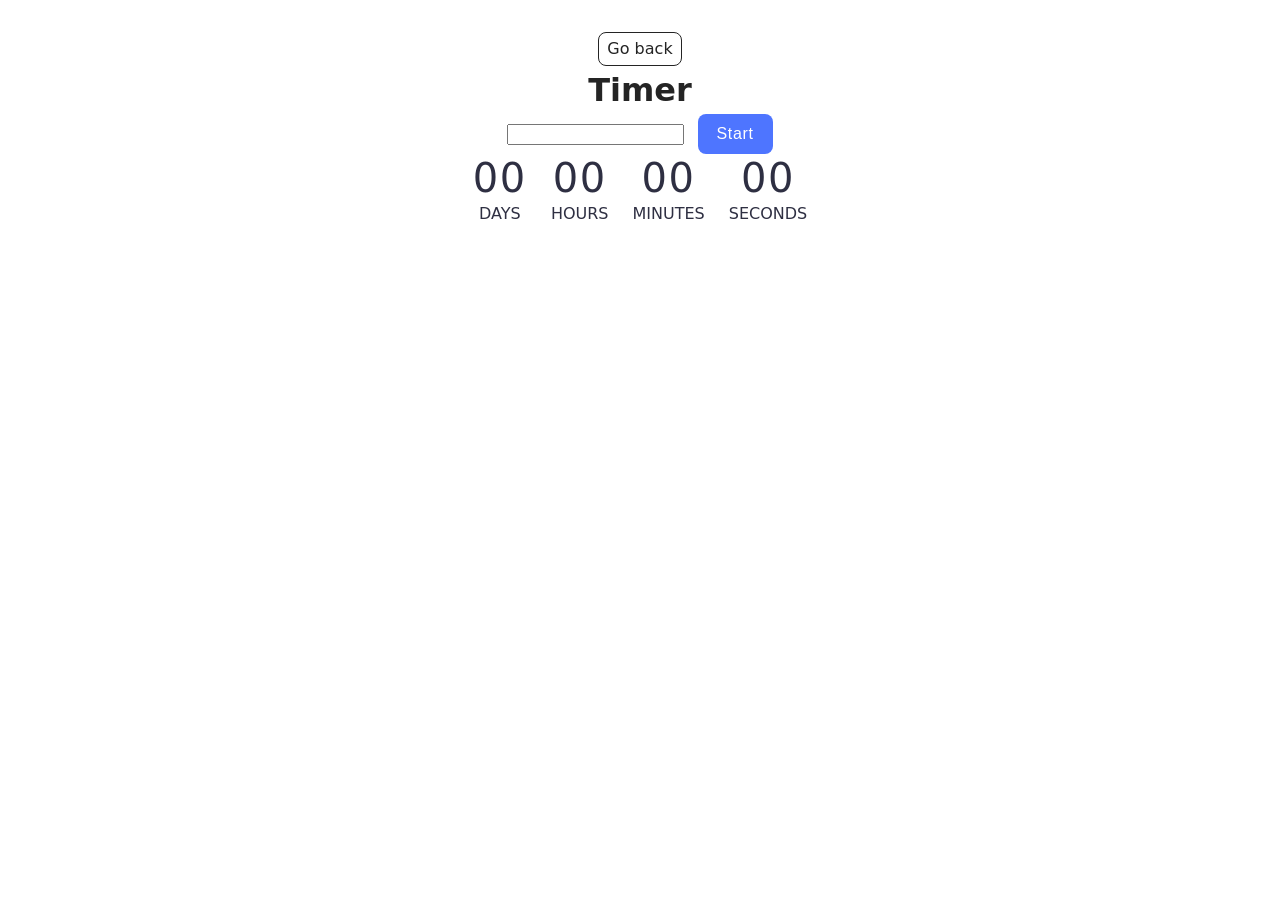
<file: src/1-timer.html>
<!doctype html>
<html lang="en">
  <head>
    <meta charset="UTF-8" />
    <meta http-equiv="X-UA-Compatible" content="IE=edge" />
    <meta name="viewport" content="width=device-width, initial-scale=1.0" />
    <title>Timer</title>
    <link rel="stylesheet" href="./css/styles.css" />
  </head>
  <body>
    <main>
      <div class="container">
        <a class="back-link" href="./index.html">Go back</a>

        <h1 class="main-title">Timer</h1>
      </div>
      <input type="text" id="datetime-picker" />
      <button class="btn-timer" type="button" data-start>Start</button>

      <div class="timer">
        <div class="field">
          <span class="value" data-days>00</span>
          <span class="label">Days</span>
        </div>
        <div class="field">
          <span class="value" data-hours>00</span>
          <span class="label">Hours</span>
        </div>
        <div class="field">
          <span class="value" data-minutes>00</span>
          <span class="label">Minutes</span>
        </div>
        <div class="field">
          <span class="value" data-seconds>00</span>
          <span class="label">Seconds</span>
        </div>
      </div>
    </main>
    <script type="module" src="./js/1-timer.js"></script>
  </body>
</html>
</file>
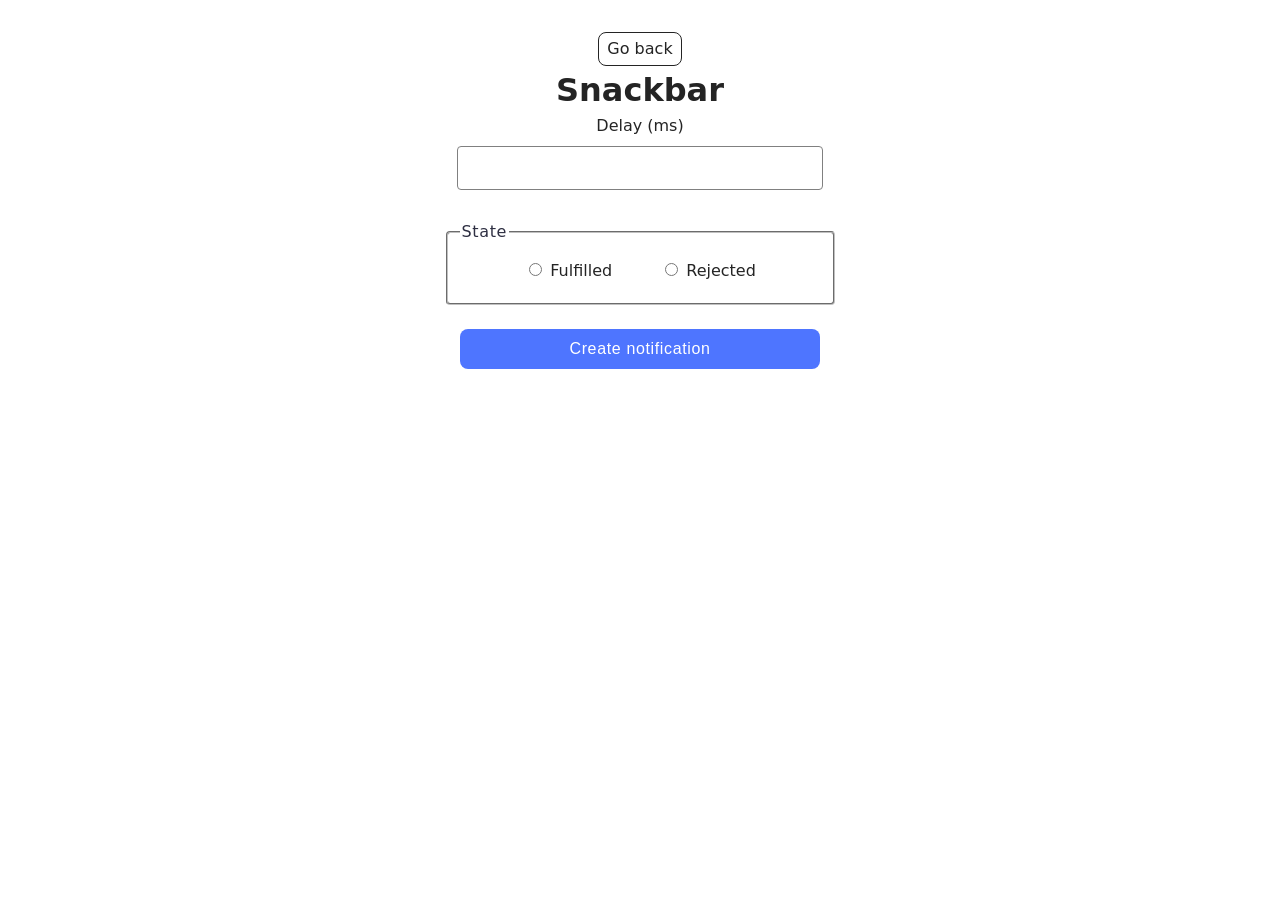
<file: src/2-snackbar.html>
<!DOCTYPE html>
<html lang="en">
  <head>
    <meta charset="UTF-8" />
    <meta http-equiv="X-UA-Compatible" content="IE=edge" />
    <meta name="viewport" content="width=device-width, initial-scale=1.0" />
    <title>Snackbar</title>
    <link rel="stylesheet" href="./css/styles.css" />
  </head>
  <body>
    <main>
      <div class="container">
        <a class="back-link" href="./index.html">Go back</a>

        <h1 class="main-title">Snackbar</h1>
      </div>
      <form class="form">
        <div class="form-label-input">
        <label class="label-form">
          Delay (ms)
          <input class="input-label" type="number" name="delay" required />
        </label>
</div>

        <fieldset>
          <legend>State</legend>
          <label >
            <input type="radio" name="state" value="fulfilled" required />
            Fulfilled
          </label>
          <label>
            <input type="radio" name="state" value="rejected" required />
            Rejected
          </label>
        </fieldset>

        <button class="btn-create" type="submit">Create notification</button>
      </form>
    </main>

    <script type="module" src="./js/2-snackbar.js"></script>
  </body>
</html>
</file>
<file: src/css/styles.css>
/**
  |============================
  | include css partials with
  | default @import url()
  |============================
*/
/* Common styles */
@import url('./reset.css');
@import url('./base.css');
@import url('./container.css');

/* Sections style */
@import url('./header.css');

@import url('./badges.css');
@import url('./back-link.css');
</file>
